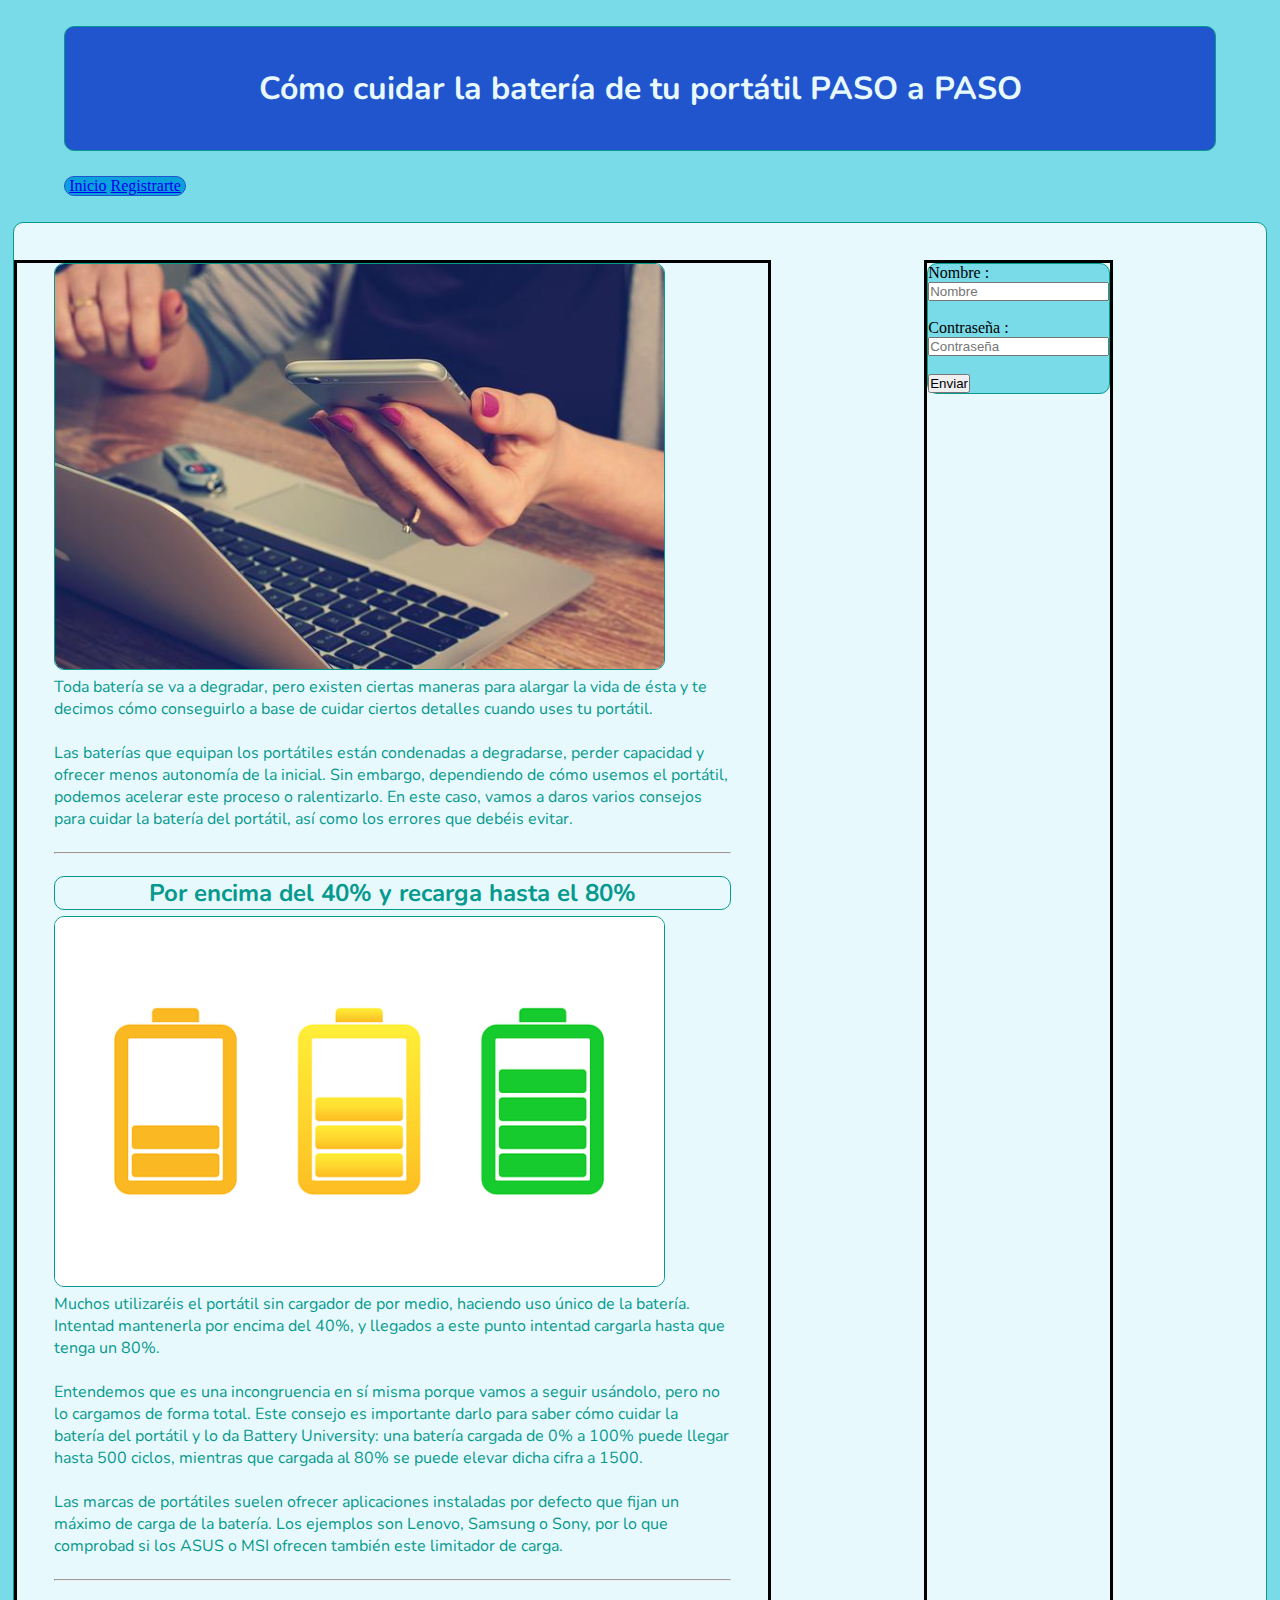
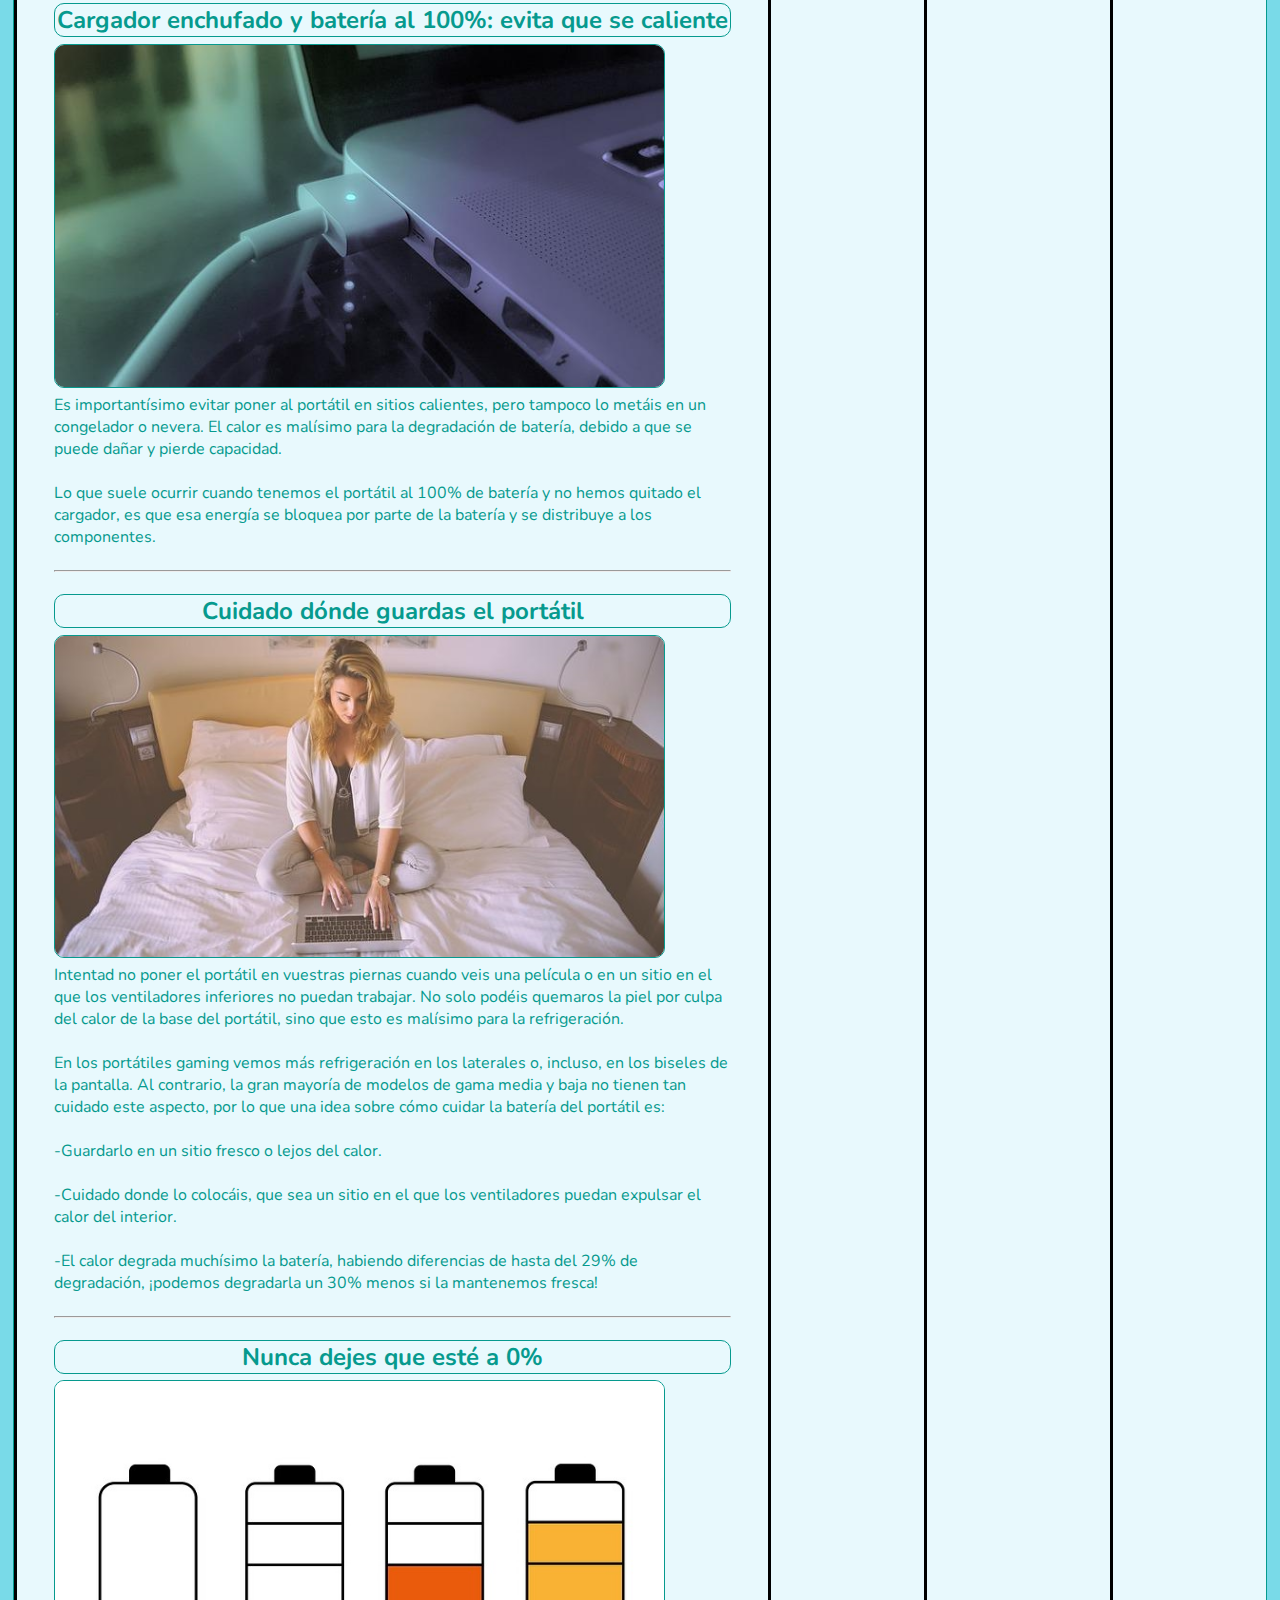
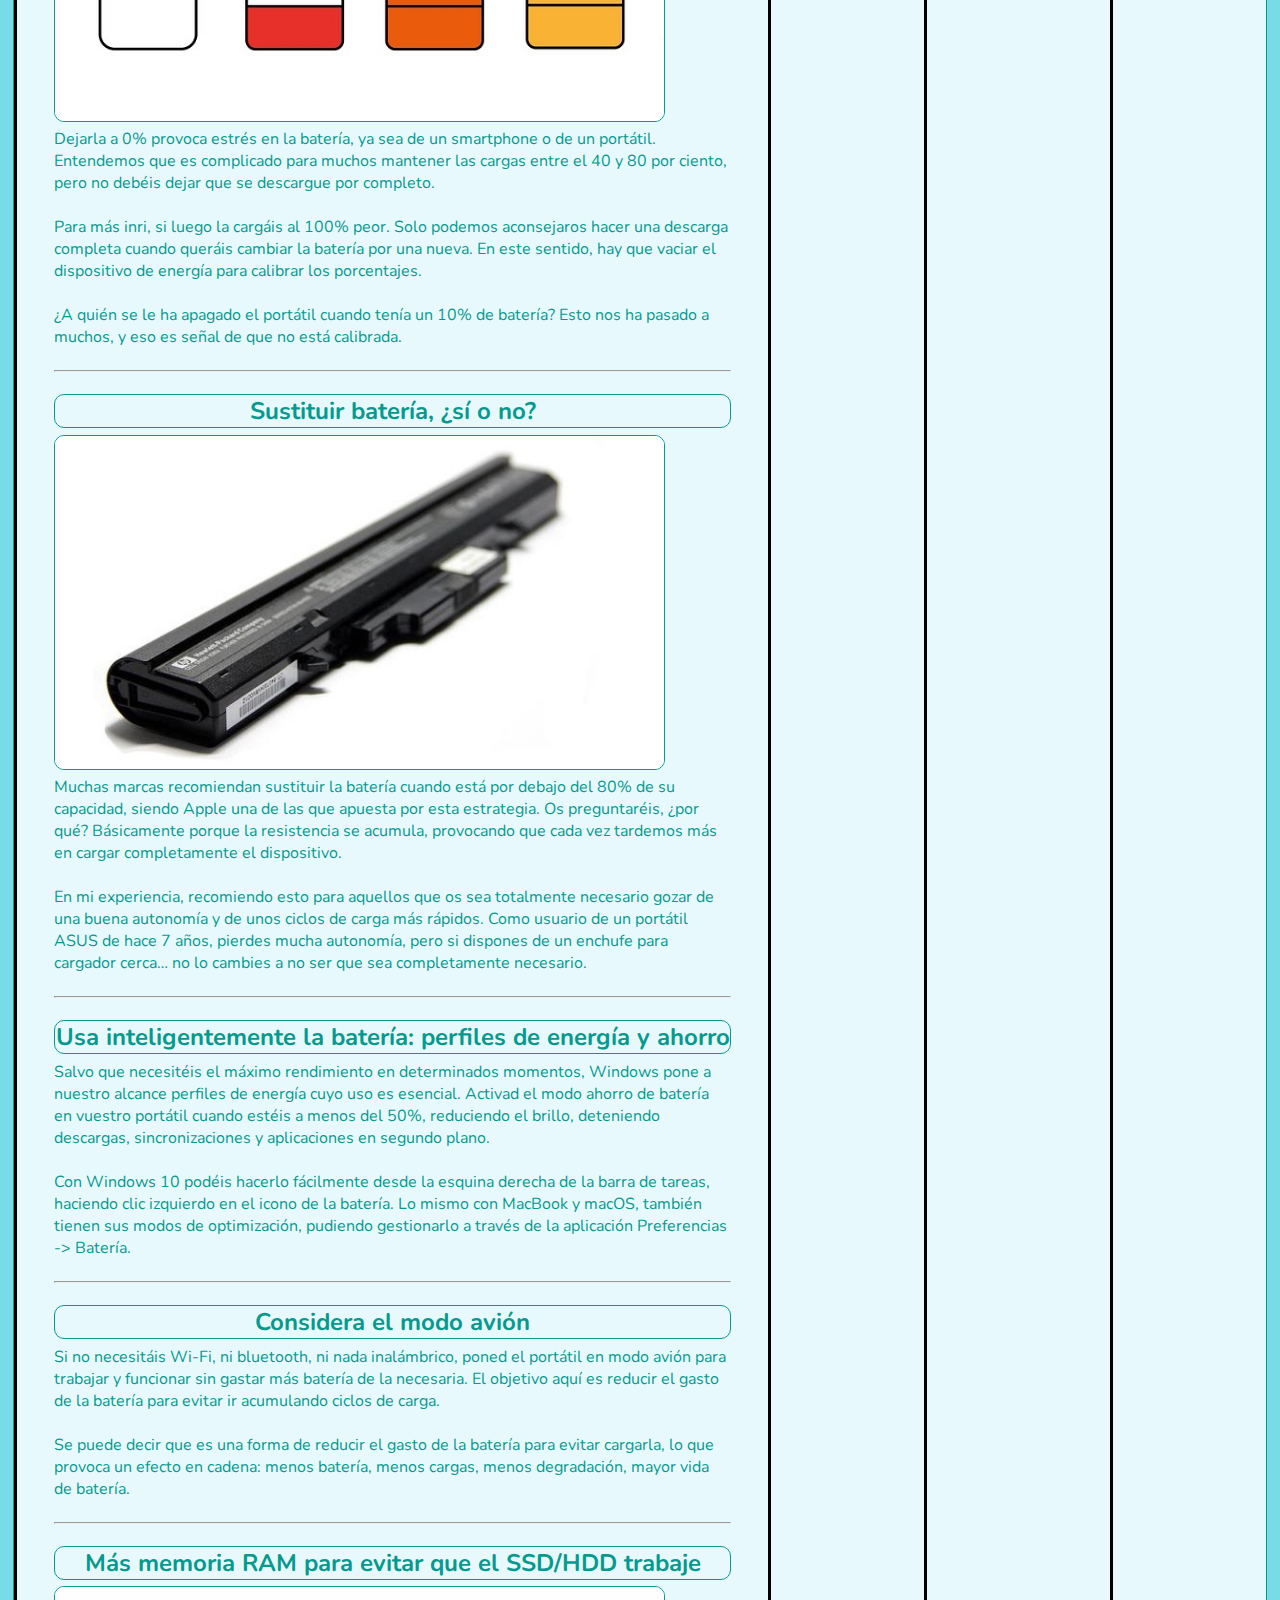
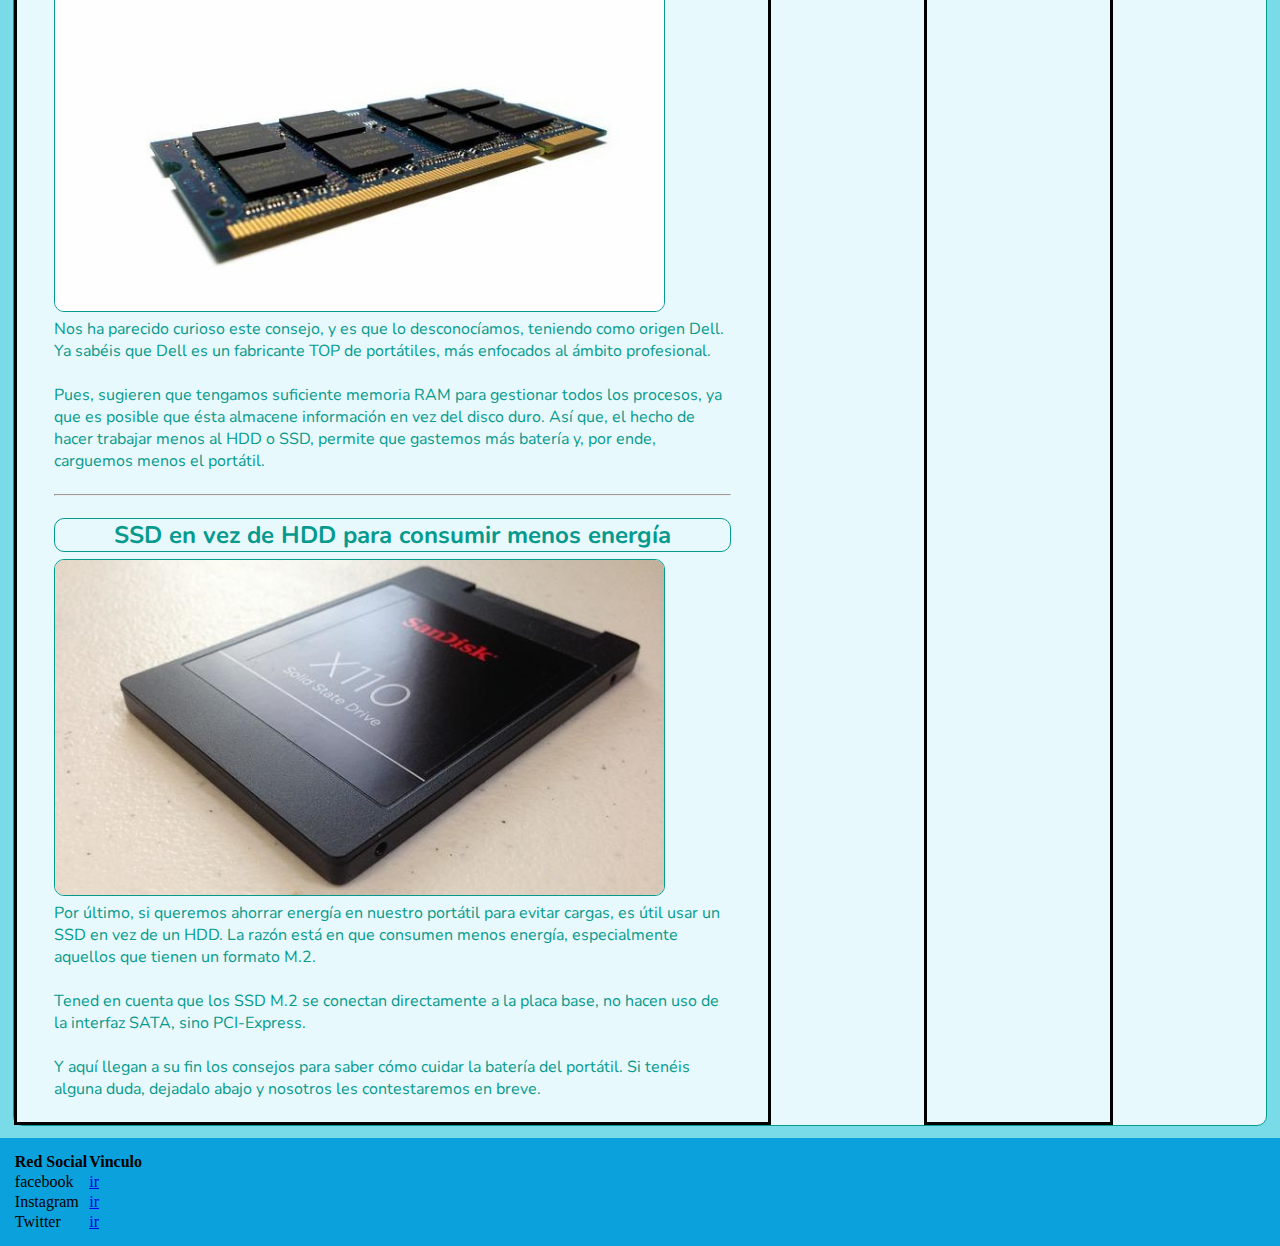
<file: index.html>
<!DOCTYPE html>
<html lang="es">

<head>
    <meta charset="UTF-8">
    <meta http-equiv="X-UA-Compatible" content="IE=edge">
    <meta name="viewport" content="width=device-width, initial-scale=1.0">
    <link rel="stylesheet" href="css/style.css">
    <link rel="preconnect" href="https://fonts.googleapis.com">
    <link rel="preconnect" href="https://fonts.gstatic.com" crossorigin>
    <link href="https://fonts.googleapis.com/css2?family=Nunito:ital@1&display=swap" rel="stylesheet">
    <title>Bateria larga duracion</title>
</head>
<body>

    
    <header class="barra_arriba">
        <h1 id="titulo_1">Cómo cuidar la batería de tu portátil PASO a PASO</h1>
    </header>
    <section id="navegador" >
        <nav>
            <a href="index.html">Inicio</a>
            <a href="pages/Registrarte.html">Registrarte</a>
        </nav>
    </section>

    <main>
        <section class="pantalla_izquierda">

            <article class="articulo">
                <img src="images/imagen1.jpg" id="imagen1" alt="">
                <p id="articulo_1">
                    Toda batería se va a degradar, pero existen ciertas maneras para alargar la vida de ésta y te decimos cómo conseguirlo a base de cuidar ciertos detalles cuando uses tu portátil.<br><br>
                    Las baterías que equipan los portátiles están condenadas a degradarse, perder capacidad y ofrecer menos autonomía de la inicial. Sin embargo, dependiendo de cómo usemos el portátil, podemos acelerar este proceso o ralentizarlo. En este caso, vamos a daros varios consejos para cuidar la batería del portátil, así como los errores que debéis evitar.
                    <br><br>
                </p><hr><br>
            </article>
            
            <article class="articulo">
                <h1 class="titulo">Por encima del 40% y recarga hasta el 80%</h1>

                <img src="images/imagen2.png" alt="">
                <p>
                    Muchos utilizaréis el portátil sin cargador de por medio, haciendo uso único de la batería. Intentad mantenerla por encima del 40%, y llegados a este punto intentad cargarla hasta que tenga un 80%.
                    <br><br>
                    Entendemos que es una incongruencia en sí misma porque vamos a seguir usándolo, pero no lo cargamos de forma total. Este consejo es importante darlo para saber cómo cuidar la batería del portátil y lo da Battery University: una batería cargada de 0% a 100% puede llegar hasta 500 ciclos, mientras que cargada al 80% se puede elevar dicha cifra a 1500.
                    <br><br> 
                    Las marcas de portátiles suelen ofrecer aplicaciones instaladas por defecto que fijan un máximo de carga de la batería. Los ejemplos son Lenovo, Samsung o Sony, por lo que comprobad si los ASUS o MSI ofrecen también este limitador de carga.
                    <br><br>
                </p><hr><br>
            </article>
            
            <article class="articulo">
                <h1 class="titulo">Cargador enchufado y batería al 100%: evita que se caliente</h1>
                <img src="images/imagen3.jpg" alt="">
                <p>
                    Es importantísimo evitar poner al portátil en sitios calientes, pero tampoco lo metáis en un congelador o nevera. El calor es malísimo para la degradación de batería, debido a que se puede dañar y pierde capacidad.
                    <br><br>
                    Lo que suele ocurrir cuando tenemos el portátil al 100% de batería y no hemos quitado el cargador, es que esa energía se bloquea por parte de la batería y se distribuye a los componentes.
                    <br><br>
                </p><hr><br>
            </article>

            <article class="articulo">
                <h1 class="titulo">Cuidado dónde guardas el portátil</h1>
                <img src="images/imagen4.png" alt="">
                <p>
                    Intentad no poner el portátil en vuestras piernas cuando veis una película o en un sitio en el que los ventiladores inferiores no puedan trabajar. No solo podéis quemaros la piel por culpa del calor de la base del portátil, sino que esto es malísimo para la refrigeración.
                    <br><br>
                    En los portátiles gaming vemos más refrigeración en los laterales o, incluso, en los biseles de la pantalla. Al contrario, la gran mayoría de modelos de gama media y baja no tienen tan cuidado este aspecto, por lo que una idea sobre cómo cuidar la batería del portátil es:
                    <br><br>
                    -Guardarlo en un sitio fresco o lejos del calor.
                    <br><br>
                    -Cuidado donde lo colocáis, que sea un sitio en el que los ventiladores puedan expulsar el calor del interior.
                    <br><br>
                    -El calor degrada muchísimo la batería, habiendo diferencias de hasta del 29% de degradación, ¡podemos degradarla un 30% menos si la mantenemos fresca!
                    <br><br>
                </p><hr><br>

            </article>

            <article class="articulo">
                <h1 class="titulo">Nunca dejes que esté a 0%</h1>
                <img src="images/imagen5.jpg" alt="">
                <p>
                    Dejarla a 0% provoca estrés en la batería, ya sea de un smartphone o de un portátil. Entendemos que es complicado para muchos mantener las cargas entre el 40 y 80 por ciento, pero no debéis dejar que se descargue por completo.
                    <br><br>
                    Para más inri, si luego la cargáis al 100% peor. Solo podemos aconsejaros hacer una descarga completa cuando queráis cambiar la batería por una nueva. En este sentido, hay que vaciar el dispositivo de energía para calibrar los porcentajes.
                    <br> <br>
                    ¿A quién se le ha apagado el portátil cuando tenía un 10% de batería? Esto nos ha pasado a muchos, y eso es señal de que no está calibrada.
                    <br><br>
                </p><hr><br>
            </article>

            <article class="articulo">
                <h1 class="titulo">Sustituir batería, ¿sí o no?</h1>
                <img src="images/imagen6.jpg" alt="">
                <p>
                    Muchas marcas recomiendan sustituir la batería cuando está por debajo del 80% de su capacidad, siendo Apple una de las que apuesta por esta estrategia. Os preguntaréis, ¿por qué? Básicamente porque la resistencia se acumula, provocando que cada vez tardemos más en cargar completamente el dispositivo.
                    <br><br>
                    En mi experiencia, recomiendo esto para aquellos que os sea totalmente necesario gozar de una buena autonomía y de unos ciclos de carga más rápidos. Como usuario de un portátil ASUS de hace 7 años, pierdes mucha autonomía, pero si dispones de un enchufe para cargador cerca… no lo cambies a no ser que sea completamente necesario.
                    <br><br>
                </p><hr><br>
            </article>

            <article class="articulo">
                <h1 class="titulo">Usa inteligentemente la batería: perfiles de energía y ahorro</h1>
                <p>
                    Salvo que necesitéis el máximo rendimiento en determinados momentos, Windows pone a nuestro alcance perfiles de energía cuyo uso es esencial. Activad el modo ahorro de batería en vuestro portátil cuando estéis a menos del 50%, reduciendo el brillo, deteniendo descargas, sincronizaciones y aplicaciones en segundo plano.
                    <br><br>
                    Con Windows 10 podéis hacerlo fácilmente desde la esquina derecha de la barra de tareas, haciendo clic izquierdo en el icono de la batería. Lo mismo con MacBook y macOS, también tienen sus modos de optimización, pudiendo gestionarlo a través de la aplicación Preferencias -> Batería.
                    <br><br>
                </p><hr><br>
            </article> 

            <article class="articulo">
                <h1 class="titulo">Considera el modo avión</h1>
                <p>
                    Si no necesitáis Wi-Fi, ni bluetooth, ni nada inalámbrico, poned el portátil en modo avión para trabajar y funcionar sin gastar más batería de la necesaria. El objetivo aquí es reducir el gasto de la batería para evitar ir acumulando ciclos de carga.
                    <br><br>
                    Se puede decir que es una forma de reducir el gasto de la batería para evitar cargarla, lo que provoca un efecto en cadena: menos batería, menos cargas, menos degradación, mayor vida de batería.
                    <br><br>
                </p><hr><br>
            </article>

            <article class="articulo">
                <h1 class="titulo">Más memoria RAM para evitar que el SSD/HDD trabaje</h1>
                <img src="images/imagen8.jpg" alt="">
                <p>
                    Nos ha parecido curioso este consejo, y es que lo desconocíamos, teniendo como origen Dell. Ya sabéis que Dell es un fabricante TOP de portátiles, más enfocados al ámbito profesional.
                    <br><br>
                    Pues, sugieren que tengamos suficiente memoria RAM para gestionar todos los procesos, ya que es posible que ésta almacene información en vez del disco duro. Así que, el hecho de hacer trabajar menos al HDD o SSD, permite que gastemos más batería y, por ende, carguemos menos el portátil.
                    <br><br>
                </p><hr><br>
            </article>

            <article class="articulo">
                <h1 class="titulo">SSD en vez de HDD para consumir menos energía</h1>
                <img src="images/imagen7.jpg" alt="">
                <p>
                    Por último, si queremos ahorrar energía en nuestro portátil para evitar cargas, es útil usar un SSD en vez de un HDD. La razón está en que consumen menos energía, especialmente aquellos que tienen un formato M.2.
                    <br><br>
                    Tened en cuenta que los SSD M.2 se conectan directamente a la placa base, no hacen uso de la interfaz SATA, sino PCI-Express.
                    <br><br>
                    Y aquí llegan a su fin los consejos para saber cómo cuidar la batería del portátil. Si tenéis alguna duda, dejadalo abajo y nosotros les contestaremos en breve.
                    <br><br>
                </p>
            </article>  
        </section>
        <section class="pantalla_derecha">
    
            <form class="iniciar_sesion" action="formulario" method="get">
                <label for="nombre" wit >Nombre :</label><br>
                <input id="nombre" name="nombre" placeholder="Nombre"><br>
                <br>
                <label for="contraseña">Contraseña :</label><br>
                <input id="contraseña" name="contraseña" placeholder="Contraseña" type="password"><br>
                <br>
                <button type="submit">Enviar</button>
            </form>

        </section>
    </main>
    <footer>
        <table>
            <thead>
                <tr>
                    <th>Red Social</th>
                    <th>Vinculo</th>
                   
                </tr>
            </thead>
            <tbody>
                <tr>
                    <td>facebook</td>
                    <td><a target="_blank" href="https://www.facebook.com">ir</a></td>
                </tr>
                <tr>
                    <td>Instagram</td>
                    <td><a target="_blank"href="https://www.facebook.com">ir</a></td>
                </tr>
                <tr>
                    <td>Twitter</td>
                    <td><a target="_blank"href="https://www.facebook.com">ir</a></td>
                </tr>
                
            </tbody>
        </table>
    </footer>

</body>
</html>
</file>
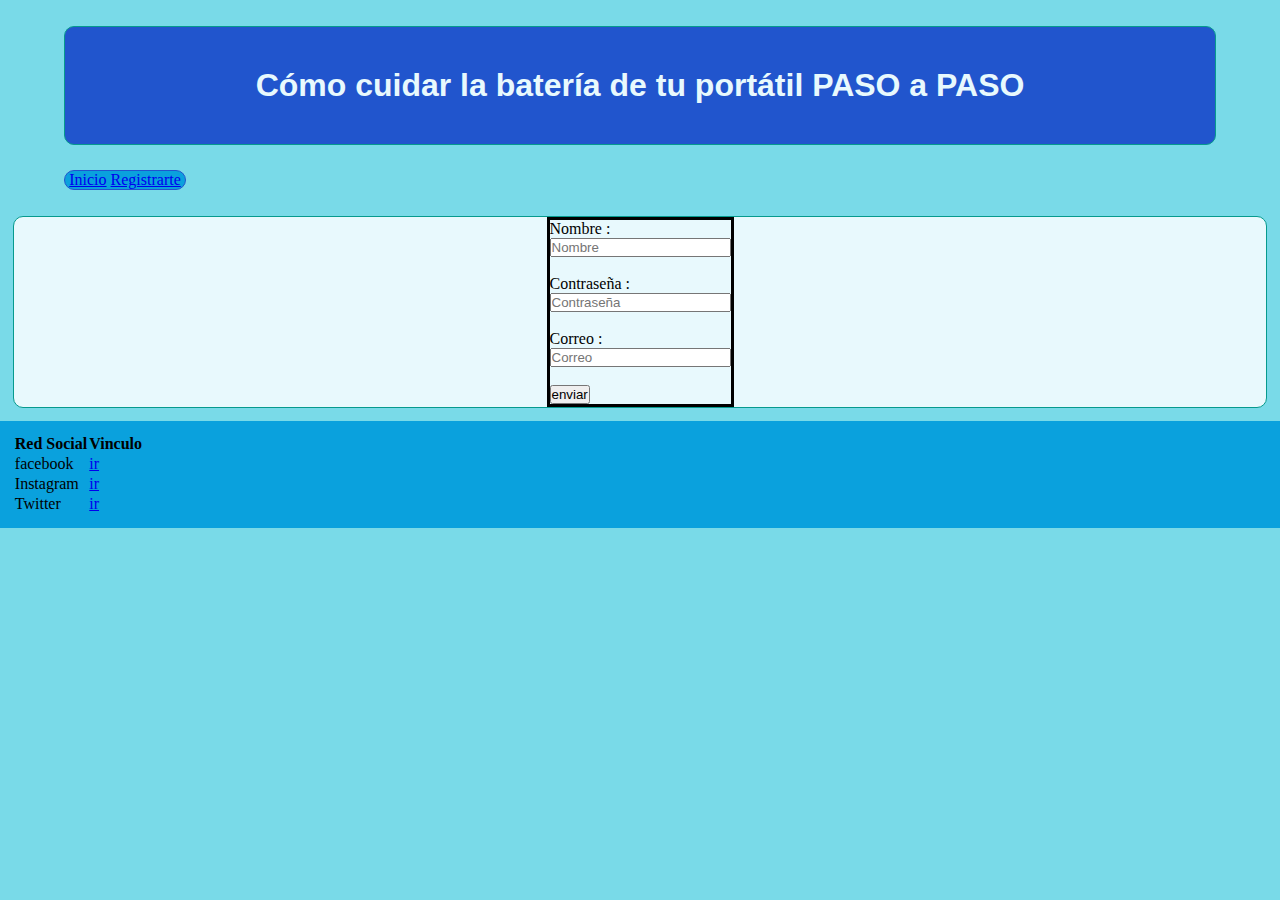
<file: pages/Registrarte.html>
<!DOCTYPE html>
<html lang="es">

<head>
    <meta charset="UTF-8">
    <meta http-equiv="X-UA-Compatible" content="IE=edge">
    <meta name="viewport" content="width=device-width, initial-scale=1.0">
    <link rel="stylesheet" href="../css/style.css">
    <title>Bateria larga duracion</title>
</head>
<body>

    <header class="barra_arriba">
        <h1 id="titulo_1">Cómo cuidar la batería de tu portátil PASO a PASO</h1>
    </header>
    <section id="navegador">
        <nav>
            <a href="../index.html">Inicio</a>
            <a href="Registrarte.html">Registrarte</a>
        </nav>
    </section>

    <main>
        <section class="pantalla">
            <form class="registrarte" action="formulario" method="post" >
                <label for="nombre">Nombre :</label><br>
                <input width="4000px" id="nombre" name="nombre" placeholder="Nombre" type="text"><br>
                <br>
                <label for="contraseña" name="contraseña">Contraseña :</label><br>
                <input type="password" name="contraseña" placeholder="Contraseña"><br>
                <br>
                <label for="">Correo :</label><br>
                <input type="text" name="correo" placeholder="Correo"><br>
                <br>
                <button type="submit">enviar</button>
            </form>
        </section>
    </main>
    <footer>
        <table>
            <thead>
                <tr>
                    <th>Red Social</th>
                    <th>Vinculo</th>
                   
                </tr>
            </thead>
            <tbody>
                <tr>
                    <td>facebook</td>
                    <td><a target="_blank" href="https://www.facebook.com">ir</a></td>
                </tr>
                <tr>
                    <td>Instagram</td>
                    <td><a target="_blank"href="https://www.facebook.com">ir</a></td>
                </tr>
                <tr>
                    <td>Twitter</td>
                    <td><a target="_blank"href="https://www.facebook.com">ir</a></td>
                </tr>
                
            </tbody>
        </table>
    </footer>

</body>
</html>
</file>
<file: css/style.css>
:root {

    --color1: #E8F9FD;
    --color2: #79DAE8;
    --color3: #0AA1DD;
    --color4: #2155CD;
    --color5: #069A8E;
}

*{
    margin: 0;
    padding: 0;
}


html{
    background: var(--color2);
}

body{
    background: var(--color2);
}
 
.barra_arriba{
    margin-top: 2%;
    margin-bottom:2% ;
    margin-left: 5%;
    margin-right: 5%;
    padding-top: 40px;
    padding-bottom: 40px;
    background: var(--color4);
    border: solid 1px var(--color5);
    border-radius: 10px;
}
#titulo_1{
    color:var(--color1);
    text-align: center;
    font-family: "Nunito", sans-serif;
}

#navegador {
    margin-bottom:2% ;
    margin-left: 5%;
    text-align: center;
    margin-right: 5%;
    width: 120px; 
    border: solid 1px var(--color4);
    border-radius: 10px;
    background-color: var(--color3  );

}   


footer {
    background: var(--color3);
    padding: 1%;
}

main{
    display: flex;
    width: auto;
    background: var(--color1 );  
    margin-left: 1%;
    margin-right: 1%;
    margin-bottom: 1%;
    border: solid 1px var(--color5);
    border-radius: 10px;
}

.pantalla_izquierda{
    margin-top: 3%;  
    max-width: 60%;  
    border-style: solid;
}
.pantalla_derecha{

    margin-top: 3%; 
    margin-left: auto;
    margin-right: auto;
    border-style: solid;
   

    

}

.articulo {

    justify-content: center;
    color: var(--color5);
    width: 90%;
    margin-left: auto;
    margin-right: auto;
    font-family: "Nunito", sans-serif;

}

img{
    border: solid 1px var(--color5);
    border-radius: 10px;
    width: 90%;
}

.iniciar_sesion{
    
    margin-left: auto;
    margin-right: auto;
    min-width: 175px;

    background: var(--color2);
    border: solid 1px var(--color5);
    border-radius: 10px;
    max-width: 200px;
 
    

}
.registrarte{

    border-style: solid ;

}
.pantalla{
    margin-left: auto;
    margin-right: auto;
}
.imagen1{
    width: 400px;
}


.titulo{
    text-align: center;
    margin-bottom: 1%;
    border: solid 1px var(--color5);
    border-radius: 10px;
    font-size: x-large;
}
</file>
